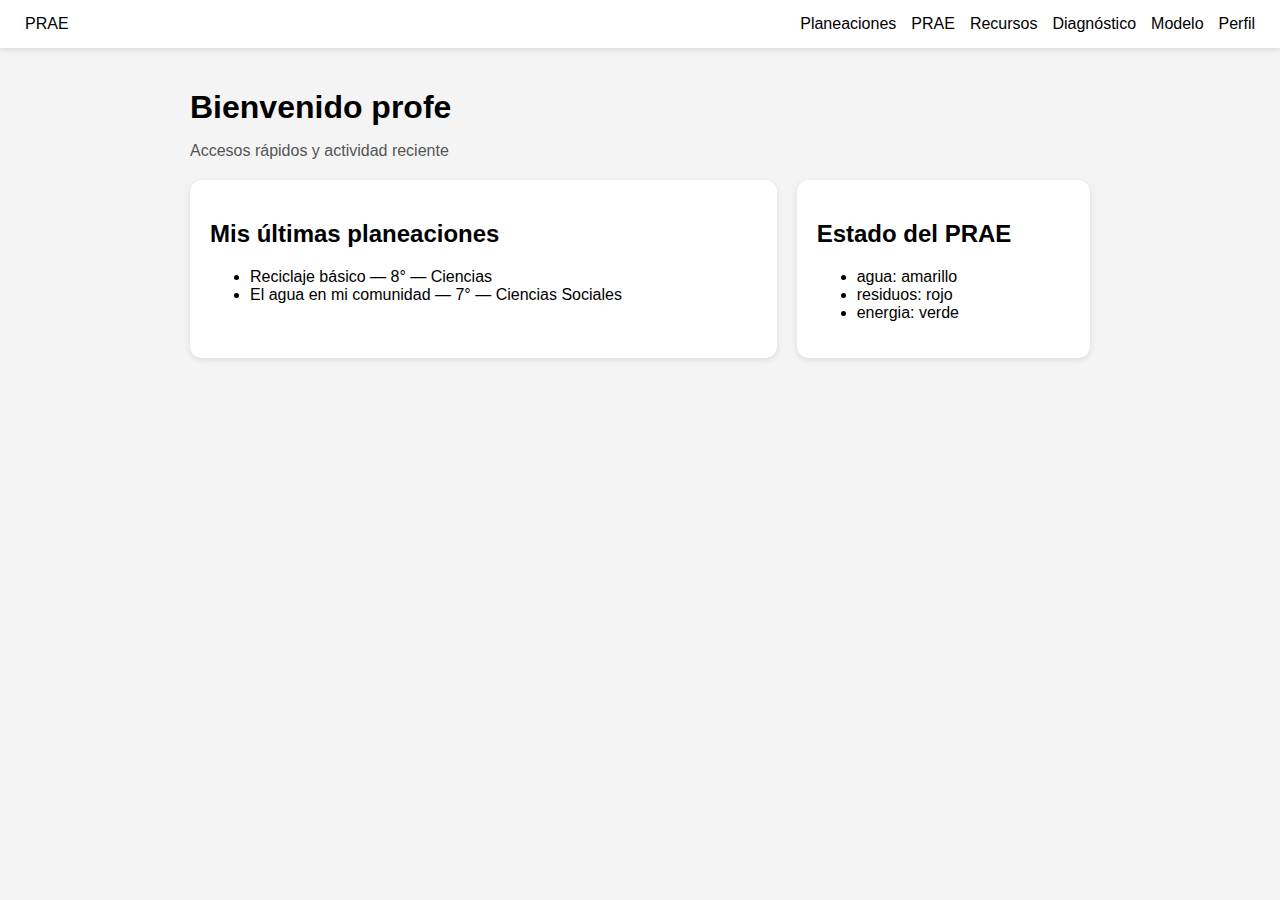
<file: index.html>
<!DOCTYPE html>
<html lang="es">
<head>
  <meta charset="UTF-8" />
  <meta name="viewport" content="width=device-width, initial-scale=1.0" />
  <title>PRAE Ecosistema</title>
  <link rel="stylesheet" href="css/style.css" />
</head>

<body>
  <header>
    <nav class="navbar">
      <div class="logo">PRAE </div>
      <ul>
        <li><a href="planeaciones.html">Planeaciones</a></li>
        <li><a href="PRAE.html">PRAE</a></li>
        <li><a href="recursos.html">Recursos</a></li>
        <li><a href="diagnostico.html">Diagnóstico</a></li>
        <li><a href="modelo.html">Modelo</a></li>
        <li><a href="perfil.html">Perfil</a></li>
      </ul>
    </nav>
  </header>

  <main class="container">
    <h1>Bienvenido profe</h1>
    <p class="subtitle">Accesos rápidos y actividad reciente</p>

    <section class="grid-2">
      <div class="card">
        <h2>Mis últimas planeaciones</h2>
        <ul id="lista-planeaciones"></ul>
      </div>

      <div class="card">
        <h2>Estado del PRAE</h2>
        <ul id="estado-prae"></ul>
      </div>
    </section>
  </main>

  <script src="js/main.js"></script>
</body>
</html>
</file>
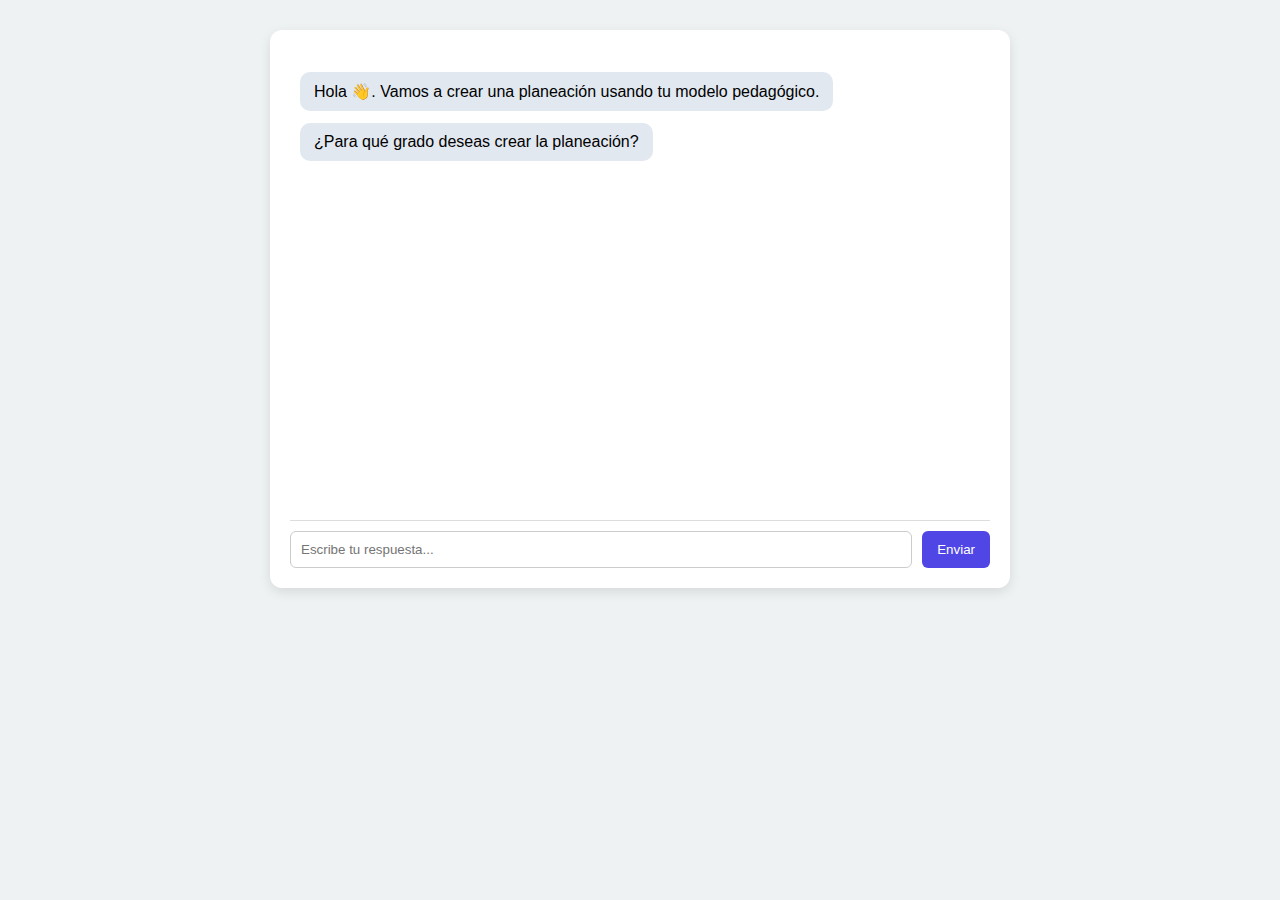
<file: chat-planeacion.html>
<!DOCTYPE html>
<html lang="es">
<head>
    <meta charset="UTF-8">
    <title>Crear Planeación - Chat</title>
    <link rel="stylesheet" href="css/chat.css">
</head>
<body>

<div class="chat-container">
    <div id="chat-window"></div>

    <div class="chat-input">
        <input id="userInput" type="text" placeholder="Escribe tu respuesta..." autocomplete="off">
        <button onclick="enviarMensaje()">Enviar</button>
    </div>
</div>

<script src="js/chat-planeacion.js"></script>

</body>
</html>
</file>
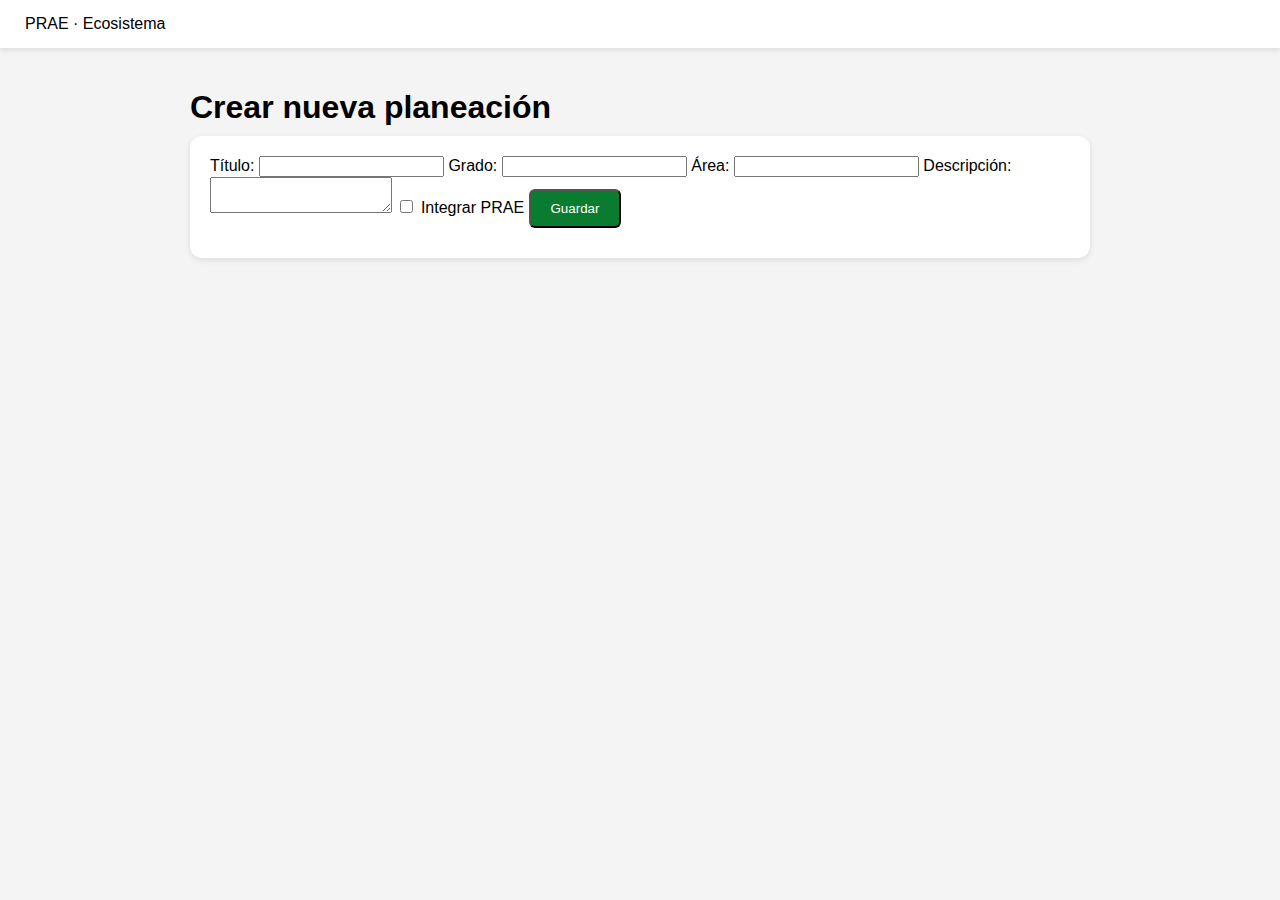
<file: crear-planeacion.html>
<!DOCTYPE html>
<html lang="es">
<head>
  <meta charset="UTF-8">
  <title>Crear Planeación</title>
  <link rel="stylesheet" href="css/style.css">
</head>

<body>
  <header>
    <nav class="navbar">
      <div class="logo">PRAE · Ecosistema</div>
    </nav>
  </header>

  <main class="container">
    <h1>Crear nueva planeación</h1>

    <form id="form-planeacion" class="card">
      <label>Título:</label>
      <input type="text" id="titulo" required>

      <label>Grado:</label>
      <input type="text" id="grado" required>

      <label>Área:</label>
      <input type="text" id="area" required>

      <label>Descripción:</label>
      <textarea id="descripcion"></textarea>

      <label>
        <input type="checkbox" id="prae-check">
        Integrar PRAE
      </label>

      <button class="btn" type="submit">Guardar</button>
    </form>
  </main>

  <script src="js/planeaciones.js"></script>
</body>
</html>
</file>
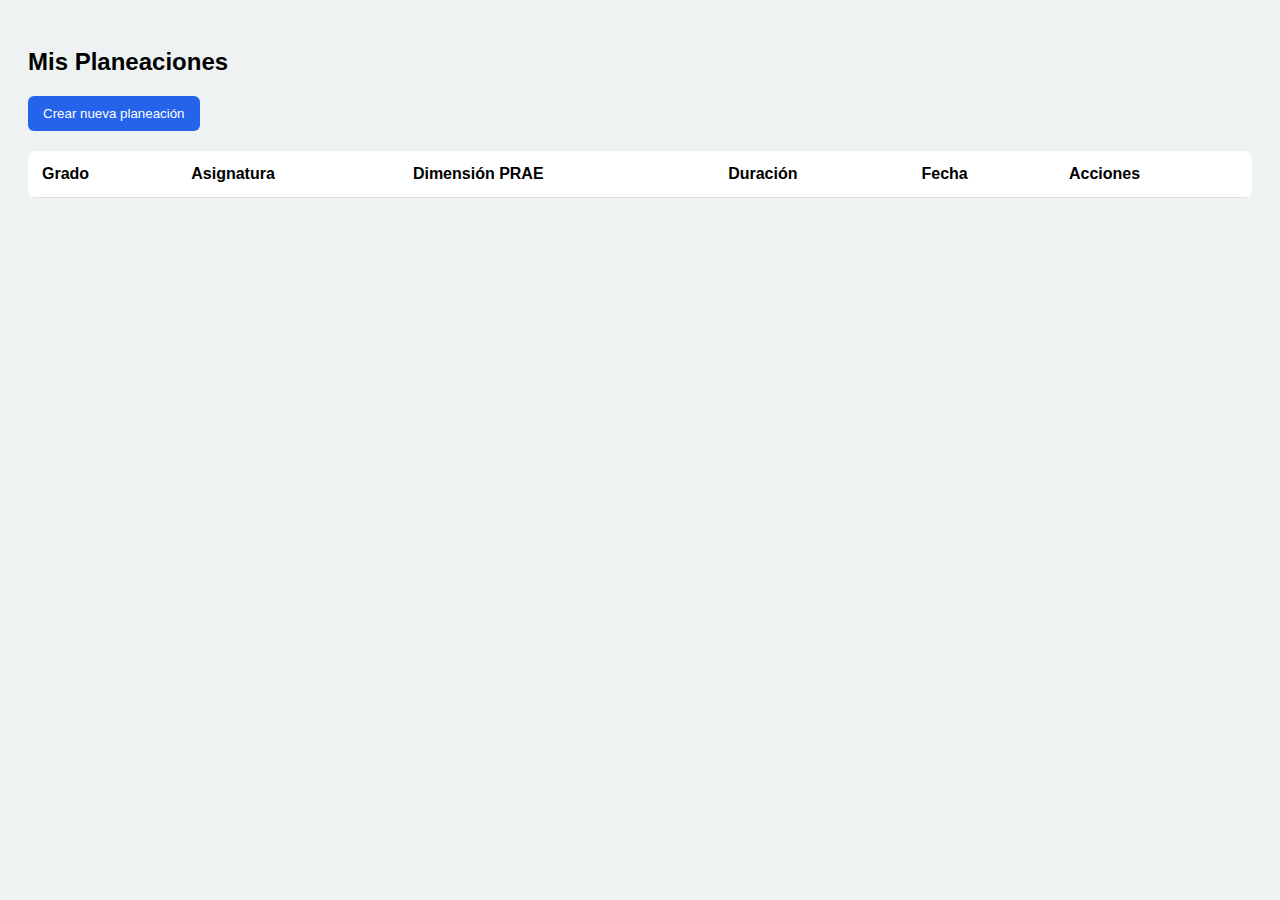
<file: planeaciones.html>
<!DOCTYPE html>
<html lang="es">
<head>
    <meta charset="UTF-8">
    <title>Mis Planeaciones</title>
    <link rel="stylesheet" href="css/planeaciones.css">
</head>
<body>

<h2>Mis Planeaciones</h2>

<button onclick="location.href='chat-planeacion.html'" class="btn-crear">
    Crear nueva planeación
</button>

<table>
    <thead>
        <tr>
            <th>Grado</th>
            <th>Asignatura</th>
            <th>Dimensión PRAE</th>
            <th>Duración</th>
            <th>Fecha</th>
            <th>Acciones</th>
        </tr>
    </thead>
    <tbody id="tablaPlaneaciones">
    </tbody>
</table>

<script src="js/storage.js"></script>
<script src="js/planeaciones.js"></script>

</body>
</html>
</file>
<file: css/style.css>
body {
  margin: 0;
  font-family: Arial, sans-serif;
  background: #f4f4f4;
}

.navbar {
  display: flex;
  justify-content: space-between;
  align-items: center;
  background: white;
  padding: 15px 25px;
  box-shadow: 0 2px 6px rgba(0,0,0,0.1);
}

.navbar ul {
  list-style: none;
  display: flex;
  gap: 15px;
  margin: 0;
  padding: 0;
}

.navbar a {
  text-decoration: none;
  color: black;
}

.navbar a.active {
  font-weight: bold;
  text-decoration: underline;
}

.container {
  max-width: 900px;
  margin: auto;
  padding: 20px;
}

h1 {
  margin-bottom: 10px;
}

.subtitle {
  color: #555;
  margin-bottom: 20px;
}

.grid-2 {
  display: grid;
  grid-template-columns: 2fr 1fr;
  gap: 20px;
}

.card {
  background: white;
  padding: 20px;
  border-radius: 12px;
  box-shadow: 0 2px 6px rgba(0,0,0,0.1);
}

.btn {
  background: #0a7c2f;
  color: white;
  padding: 10px 20px;
  text-decoration: none;
  border-radius: 6px;
  display: inline-block;
  margin: 10px 0;
}

.tabla {
  width: 100%;
  background: white;
  border-collapse: collapse;
  border-radius: 12px;
  overflow: hidden;
}

.tabla th,
.tabla td {
  padding: 10px;
  border-bottom: 1px solid #eee;
}
</file>
<file: css/chat.css>
body {
    font-family: Arial, sans-serif;
    background: #eef2f3;
    padding: 0;
    margin: 0;
}

.chat-container {
    width: 100%;
    max-width: 700px;
    margin: auto;
    margin-top: 30px;
    background: white;
    border-radius: 12px;
    padding: 20px;
    box-shadow: 0 4px 12px rgba(0,0,0,0.1);
}

#chat-window {
    height: 450px;
    overflow-y: auto;
    padding: 10px;
    border-bottom: 1px solid #ddd;
}

.msg {
    margin: 12px 0;
    padding: 10px 14px;
    border-radius: 10px;
    width: fit-content;
    max-width: 80%;
}

.bot {
    background: #e2e8f0;
    align-self: flex-start;
}

.user {
    background: #4f46e5;
    color: white;
    margin-left: auto;
}

.chat-input {
    display: flex;
    margin-top: 10px;
}

.chat-input input {
    flex: 1;
    padding: 10px;
    border-radius: 6px;
    border: 1px solid #ccc;
}

.chat-input button {
    padding: 10px 15px;
    margin-left: 10px;
    background: #4f46e5;
    border: none;
    color: white;
    border-radius: 6px;
    cursor: pointer;
}
</file>
<file: css/planeaciones.css>
body {
    font-family: Arial, sans-serif;
    padding: 20px;
    background: #eef2f3;
}

.btn-crear {
    background: #2563eb;
    color: white;
    padding: 10px 15px;
    border: none;
    border-radius: 6px;
    cursor: pointer;
    margin-bottom: 20px;
}

table {
    width: 100%;
    border-collapse: collapse;
    background: white;
    border-radius: 8px;
    overflow: hidden;
}

th, td {
    padding: 14px;
    border-bottom: 1px solid #ddd;
    text-align: left;
}

tr:hover {
    background: #f3f4f6;
}
</file>
